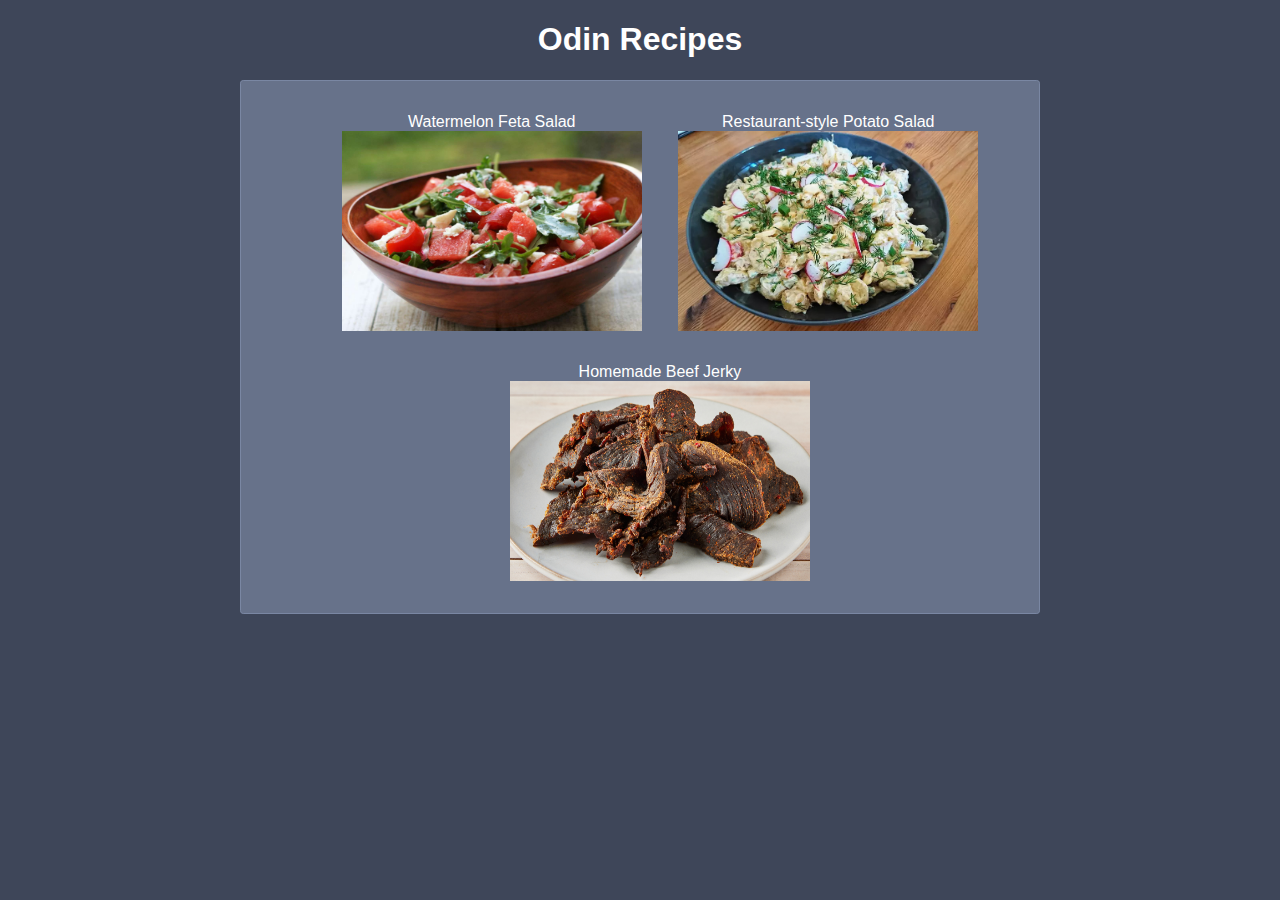
<file: index.html>
<!DOCTYPE html>
<html lang="en">
<head>
    <meta charset="UTF-8">
    <meta http-equiv="X-UA-Compatible" content="IE=edge">
    <meta name="viewport" content="width=device-width, initial-scale=1.0">
    <title>Odin Recipes</title>
    <link rel="stylesheet" href="./css/style.css">
</head>
<body>
    <header class="index-header">
        <h1 class="heading">Odin Recipes</h1>
    </header>
    <ul class="recipies">
        <li>
            <a href="./recipes/watermelon-feta-salad.html">Watermelon Feta Salad
            <img src="./images/watermelon-feta-salad-france-c-4x3-1-2000-9fce019e8ca24116b29835f41ac8fb1f.jpg" alt="Watermelon Feta Salad" height="200" width="300"></a>
        </li>
        <li>
            <a href="./recipes/resturant-style-potato-salad.html">Restaurant-style Potato Salad
            <img src="./images/potato-salad.jpg" alt="Restaurant-style Potato Salad" height="200" width="300"></a>
        </li>
        <li>
            <a href="./recipes/homemade-beef-jerky.html">Homemade Beef Jerky
            <img src="./images/beef-jerky.jpg" alt="Homemade Beef Jerky" height="200" width="300"></a>
        </li>
    </ul>
</body>
</html>
</file>
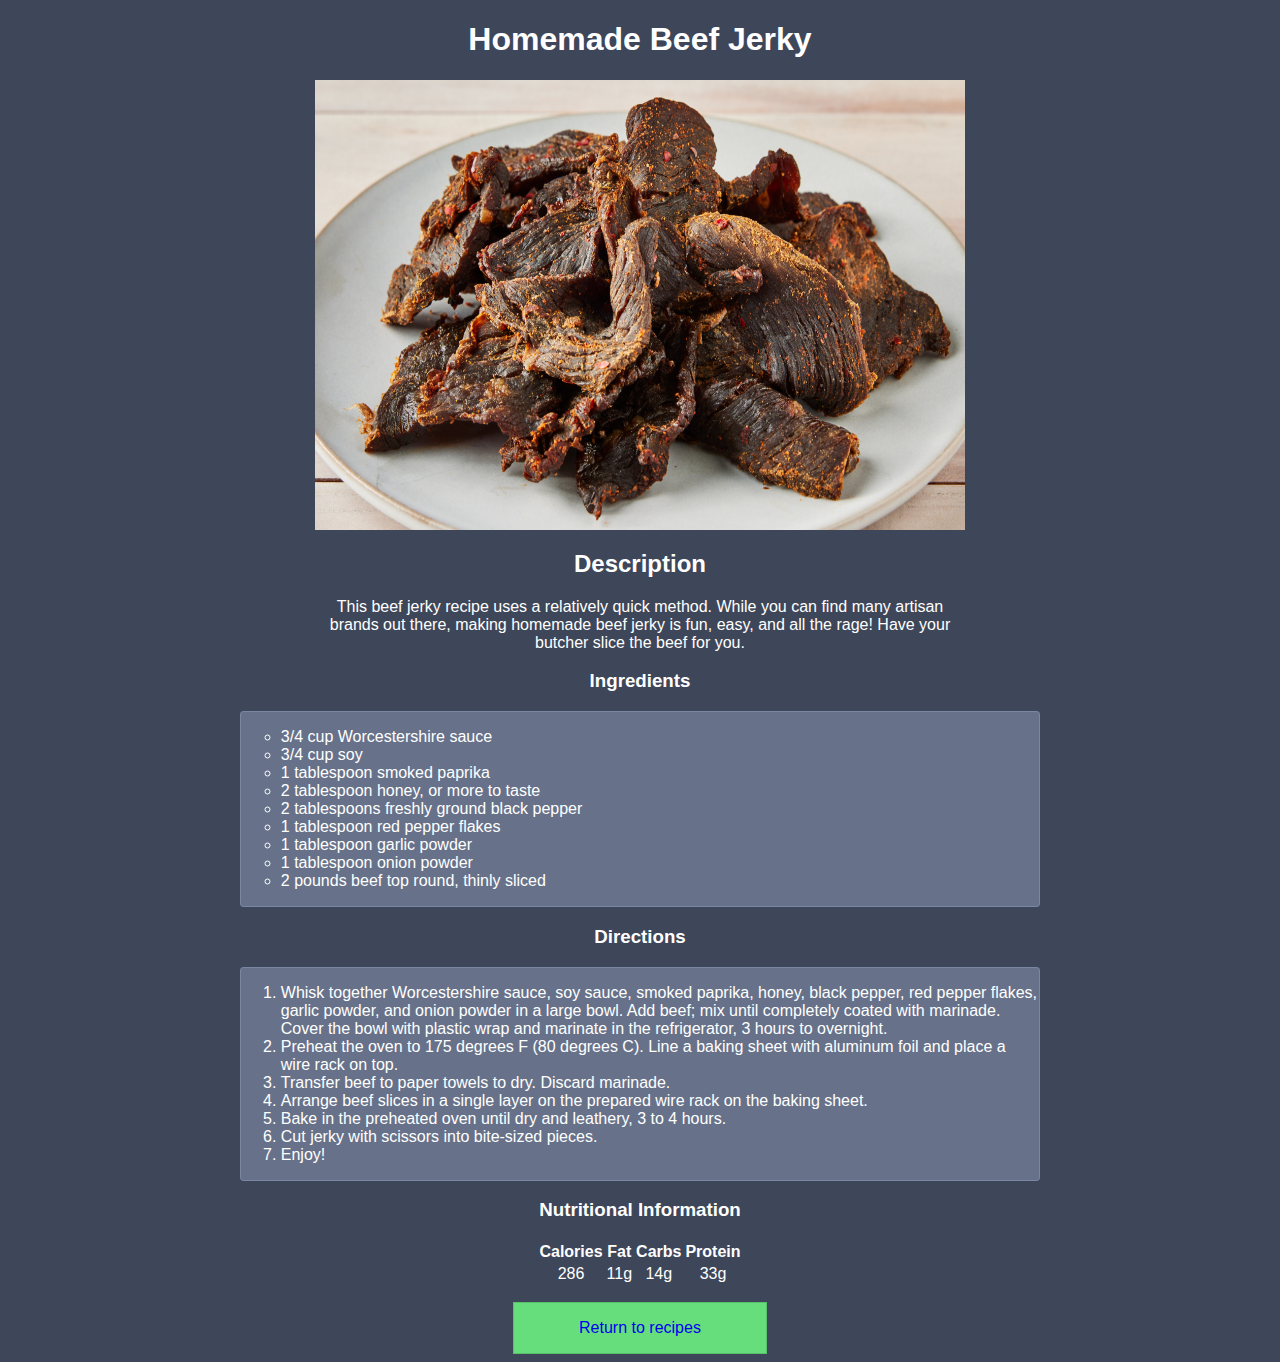
<file: recipes/homemade-beef-jerky.html>
<!DOCTYPE html>
<html lang="en">
<head>
  <meta charset="UTF-8">
  <meta http-equiv="X-UA-Compatible" content="IE=edge">
  <meta name="viewport" content="width=device-width, initial-scale=1.0">
  <title>Homemade Beef Jerky</title>
  <link rel="stylesheet" href="../css/style.css">
</head>
<body>
  <h1 class="heading">Homemade Beef Jerky</h1>
  <img class="desc-image" src="../images/beef-jerky.jpg" alt="Beef Jerky" width="650" height="450">
  <h2 class="heading">Description</h2>
  <p>This beef jerky recipe uses a relatively quick method. While you can find many artisan brands out there, making homemade beef jerky is fun, easy, and all the rage! Have your butcher slice the beef for you.</p>
  <h3 class="heading">Ingredients</h3>
  <ul class="description">
    <li>3/4 cup Worcestershire sauce</li>
    <li>3/4 cup soy</li>
    <li>1 tablespoon smoked paprika</li>
    <li>2 tablespoon honey, or more to taste</li>
    <li>2 tablespoons freshly ground black pepper</li>
    <li>1 tablespoon red pepper flakes</li>
    <li>1 tablespoon garlic powder</li>
    <li>1 tablespoon onion powder</li>
    <li>2 pounds beef top round, thinly sliced</li>
  </ul>
  <h3 class="heading">Directions</h3>
  <ol class="directions">
    <li>Whisk together Worcestershire sauce, soy sauce, smoked paprika, honey, black pepper, red pepper flakes, garlic powder, and onion powder in a large bowl. Add beef; mix until completely coated with marinade. Cover the bowl with plastic wrap and marinate in the refrigerator, 3 hours to overnight.</li>
    <li>Preheat the oven to 175 degrees F (80 degrees C). Line a baking sheet with aluminum foil and place a wire rack on top.</li>
    <li>Transfer beef to paper towels to dry. Discard marinade.</li>
    <li>Arrange beef slices in a single layer on the prepared wire rack on the baking sheet.</li>
    <li>Bake in the preheated oven until dry and leathery, 3 to 4 hours.</li>
    <li>Cut jerky with scissors into bite-sized pieces.</li>
    <li>Enjoy!</li>
  </ol>
  <h3 class="heading">Nutritional Information</h3>
  <table class="nutritional">
    <thead>
      <tr>
        <th>Calories</th>
        <th>Fat</th>
        <th>Carbs</th>
        <th>Protein</th>
      </tr>
    </thead>
    <tbody>
      <tr>
        <td>286</td>
        <td>11g</td>
        <td>14g</td>
        <td>33g</td>
      </tr>
    </tbody>
  </table>
</body>
 <div class="back-button" >
  <a href="../index.html">Return to recipes</a>
</div>
</html>
</file>
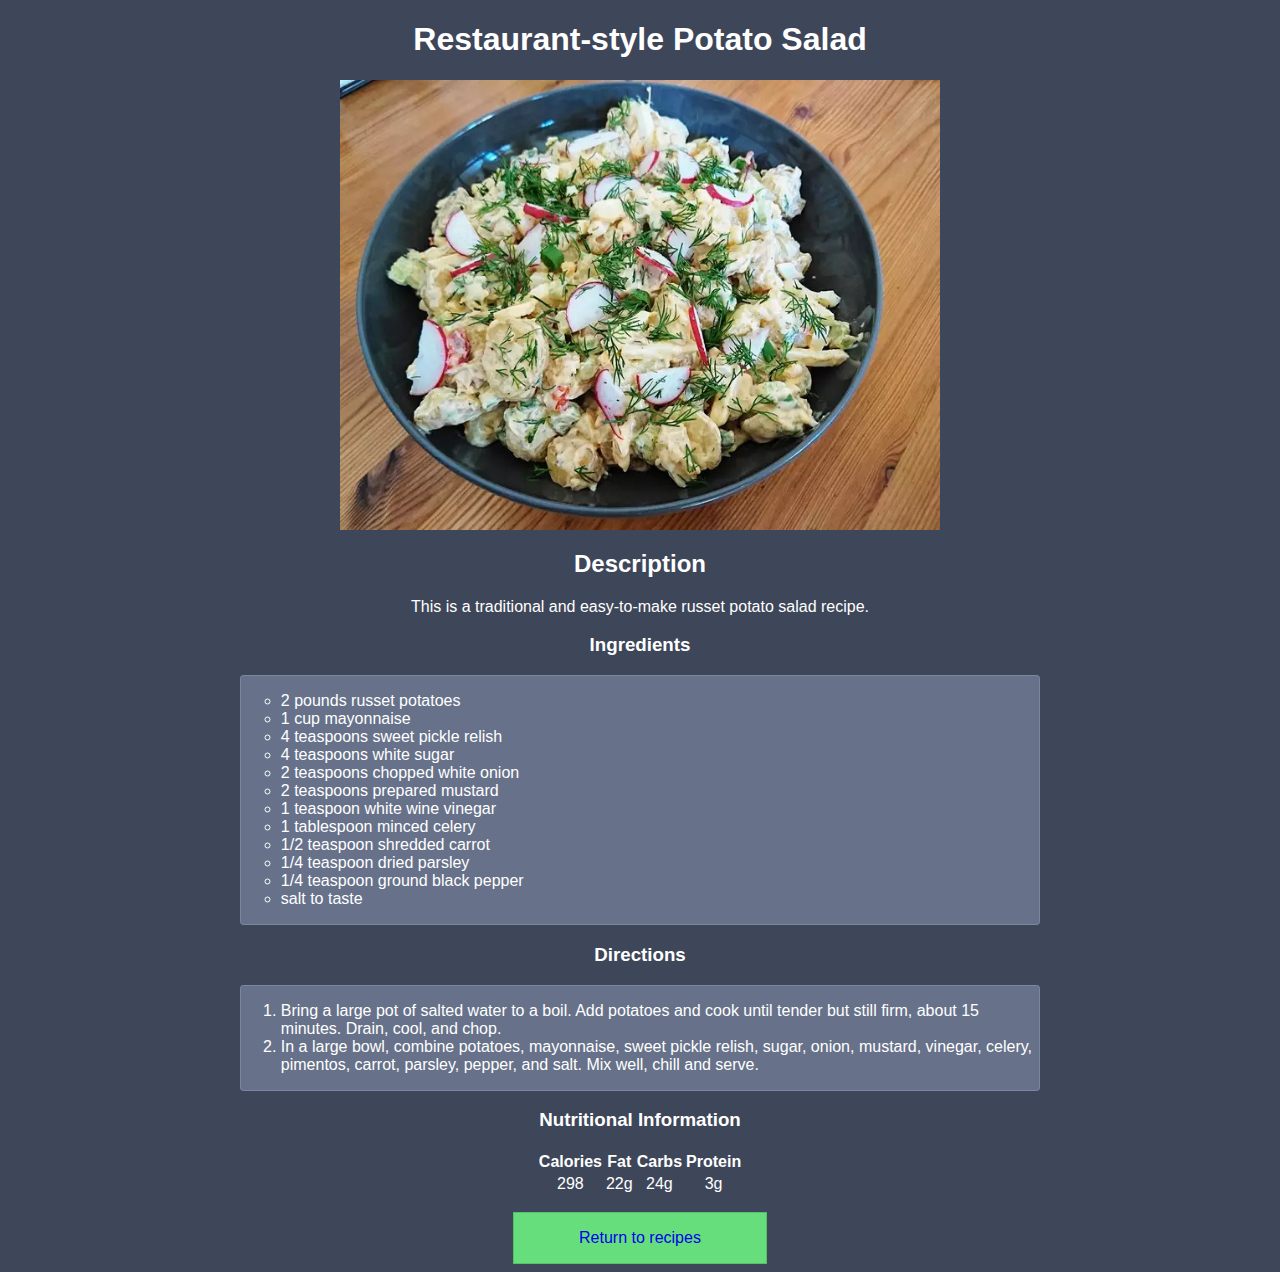
<file: recipes/resturant-style-potato-salad.html>
<!DOCTYPE html>
<html lang="en">
<head>
    <meta charset="UTF-8">
    <meta http-equiv="X-UA-Compatible" content="IE=edge">
    <meta name="viewport" content="width=device-width, initial-scale=1.0">
    <title>Restaurant-style Potato Salad</title>
    <link rel="stylesheet" href="../css/style.css">
</head>
<body>
    <h1 class="heading">Restaurant-style Potato Salad</h1>
    <img class="desc-image" src="../images/potato-salad.jpg" alt="Potato Salad" width="600" height="450" >
    <h2 class="heading">Description</h2>
    <p>This is a traditional and easy-to-make russet potato salad recipe.</p>
    <h3 class="heading">Ingredients</h3>    
    <ul class="description">
        <li>2 pounds russet potatoes</li>
        <li>1 cup mayonnaise</li>
        <li>4 teaspoons sweet pickle relish</li>
        <li>4 teaspoons white sugar</li>
        <li>2 teaspoons chopped white onion</li>
        <li>2 teaspoons prepared mustard</li>
        <li>1 teaspoon white wine vinegar</li>
        <li>1 tablespoon minced celery</li>
        <li>1/2 teaspoon shredded carrot</li>
        <li>1/4 teaspoon dried parsley</li>
        <li>1/4 teaspoon ground black pepper</li>
        <li>salt to taste</li>
    </ul>
    <h3 class="heading">Directions</h3>
    <ol class="directions">
        <li>Bring a large pot of salted water to a boil. Add potatoes and cook until tender but still firm, about 15 minutes. Drain, cool, and chop.</li>
        <li>In a large bowl, combine potatoes, mayonnaise, sweet pickle relish, sugar, onion, mustard, vinegar, celery, pimentos, carrot, parsley, pepper, and salt. Mix well, chill and serve.</li>
    </ol>
    <h3 class="heading">Nutritional Information</h3>
    <table class="nutritional">
        <thead>
            <tr>
                <th>Calories</th>
                <th>Fat</th>
                <th>Carbs</th>
                <th>Protein</th>
            </tr>
        </thead>
        <tbody>
            <tr>
                <td>298</td>
                <td>22g</td>
                <td>24g</td>
                <td>3g</td>
            </tr>
        </tbody>
    </table>
    <div class="back-button" >
        <a href="../index.html">Return to recipes</a>
    </div>
</body>
</html>
</file>
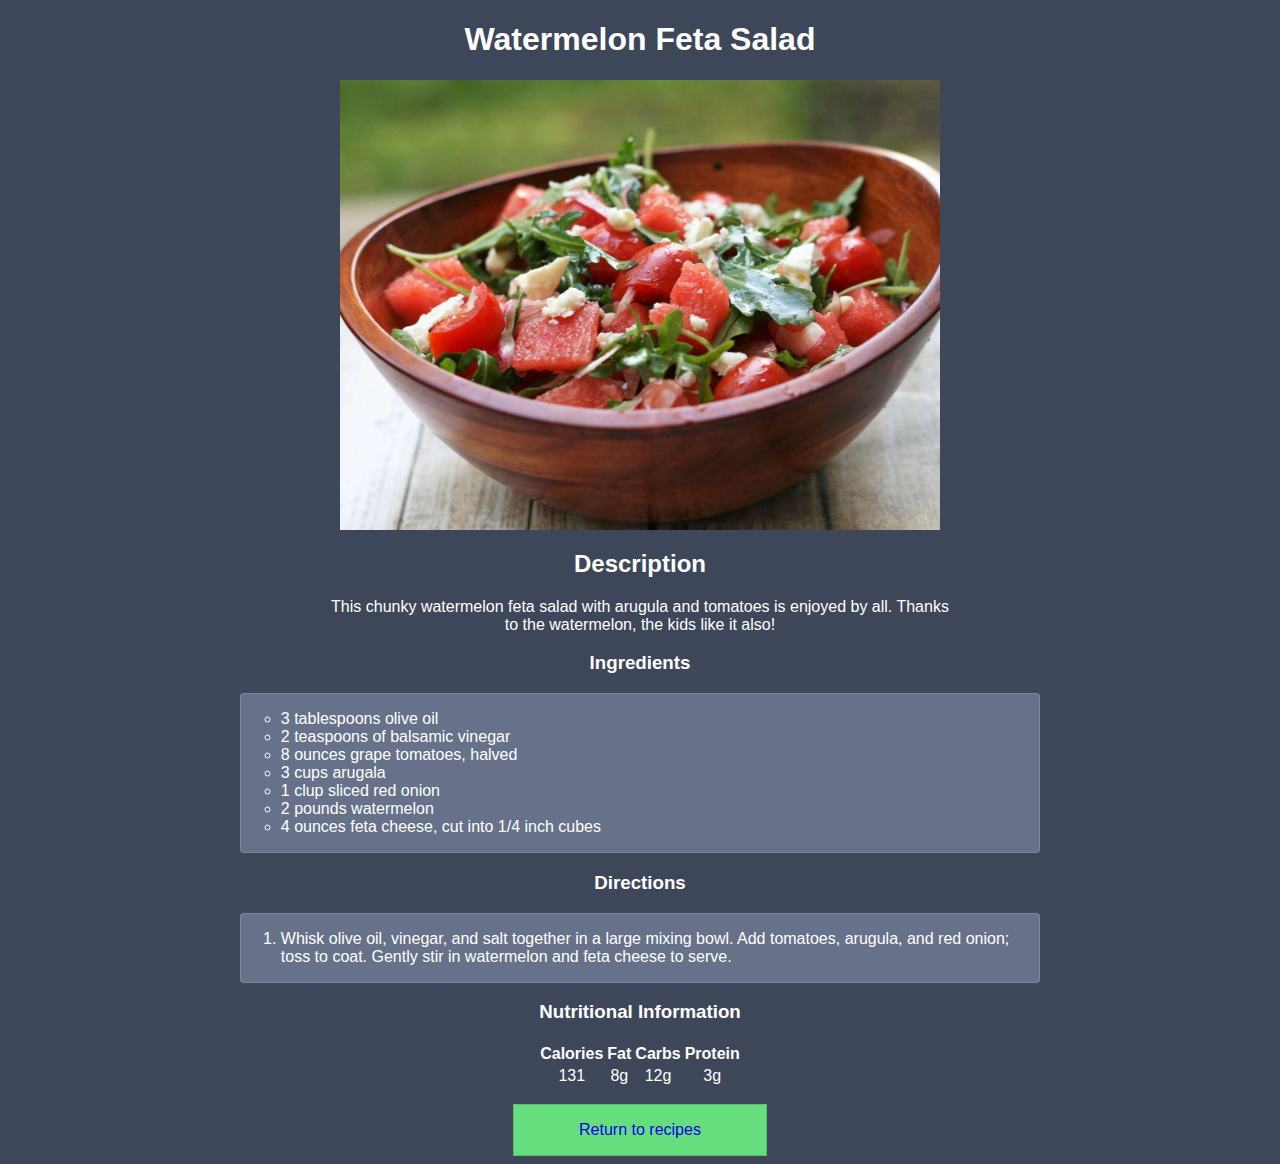
<file: recipes/watermelon-feta-salad.html>
<!DOCTYPE html>
<html lang="en">
<head>
    <meta charset="UTF-8">
    <meta http-equiv="X-UA-Compatible" content="IE=edge">
    <meta name="viewport" content="width=device-width, initial-scale=1.0">
    <title>Watermelon Feta Salad</title>
    <link rel="stylesheet" href="../css/style.css">
</head>
<body>
    <h1 class="heading">Watermelon Feta Salad</h1>
    <img class="desc-image" src="../images/watermelon-feta-salad-france-c-4x3-1-2000-9fce019e8ca24116b29835f41ac8fb1f.jpg" alt="watermelon-feta-salad" width="600" height="450" >
    <h2 class="heading">Description</h2>
    <p>This chunky watermelon feta salad with arugula and tomatoes is enjoyed by all. Thanks to the watermelon, the kids like it also!</p>
    <h3 class="heading">Ingredients</h3>
    <ul class="description">
        <li>3 tablespoons olive oil</li>
        <li>2 teaspoons of balsamic vinegar</li>
        <li>8 ounces grape tomatoes, halved</li>
        <li>3 cups arugala</li>
        <li>1 clup sliced red onion</li>
        <li>2 pounds watermelon</li>
        <li>4 ounces feta cheese, cut into 1/4 inch cubes</li>
    </ul>
    <h3 class="heading">Directions</h3>
    <ol class="directions">
        <li>Whisk olive oil, vinegar, and salt together in a large mixing bowl. Add tomatoes, arugula, and red onion; toss to coat. Gently stir in watermelon and feta cheese to serve.</li>
    </ol>
    <h3 class="heading">Nutritional Information</h3>
    <table class="nutritional">
        <thead>
            <tr>
                <th>Calories</th>
                <th>Fat</th>
                <th>Carbs</th>
                <th>Protein</th>
            </tr>
        </thead>
        <tbody>
            <tr>
                <td>131</td>
                <td>8g</td>
                <td>12g</td>
                <td>3g</td>
            </tr>
        </tbody>
    </table>
    <div class="back-button" >
        <a href="../index.html">Return to recipes</a>
    </div>
</body>
</html>
</file>
<file: css/style.css>
body{
    background: #3e4659;
    font-family:Verdana, Geneva, Tahoma, sans-serif;
    color: white;
}

p{
    text-align: center;
    width: 50%;
    margin: auto;
}

.heading, .recipies{
    
    text-align: center;    
    color: white;
}
.index-header{
    background: #3e4659;
}

.recipies, .description, .directions{
    list-style: none;
    background: #67728a;
    width: 60%;
    border-radius: 0.2em;
    border: #7a87a3 solid 1px;
    margin: auto;
    padding-top: 1rem;
    padding-bottom: 1rem;
}

.description {
    list-style: circle;
    color: white;
}

.directions {
    list-style:decimal;
    color: white;
}

.recipies li{
    display: inline-block;
    padding: 1rem;
}
.recipies a{
    color:white;
    text-decoration: none;
}

.recipies li img {
    display: block;
}

.recipies li:hover{
    background:#3e4659;
}

.nutritional{
    text-align: center;
    margin: auto;
    margin-top: 1rem;
}

.desc-image{
   display: block;
   margin: auto;
}

.back-button{
    margin: 0 auto;
    text-align: center;
    background-color: #66de7c;
    width: 20% ;
    margin-top: 1rem;
    border: #58bf6b solid 1px;
   
}

.back-button:hover{
    background: 
    #8feba0;
    cursor: pointer;
}

.back-button a{
    text-decoration: none;
    display: block;    
    padding: 1rem;
}
</file>
